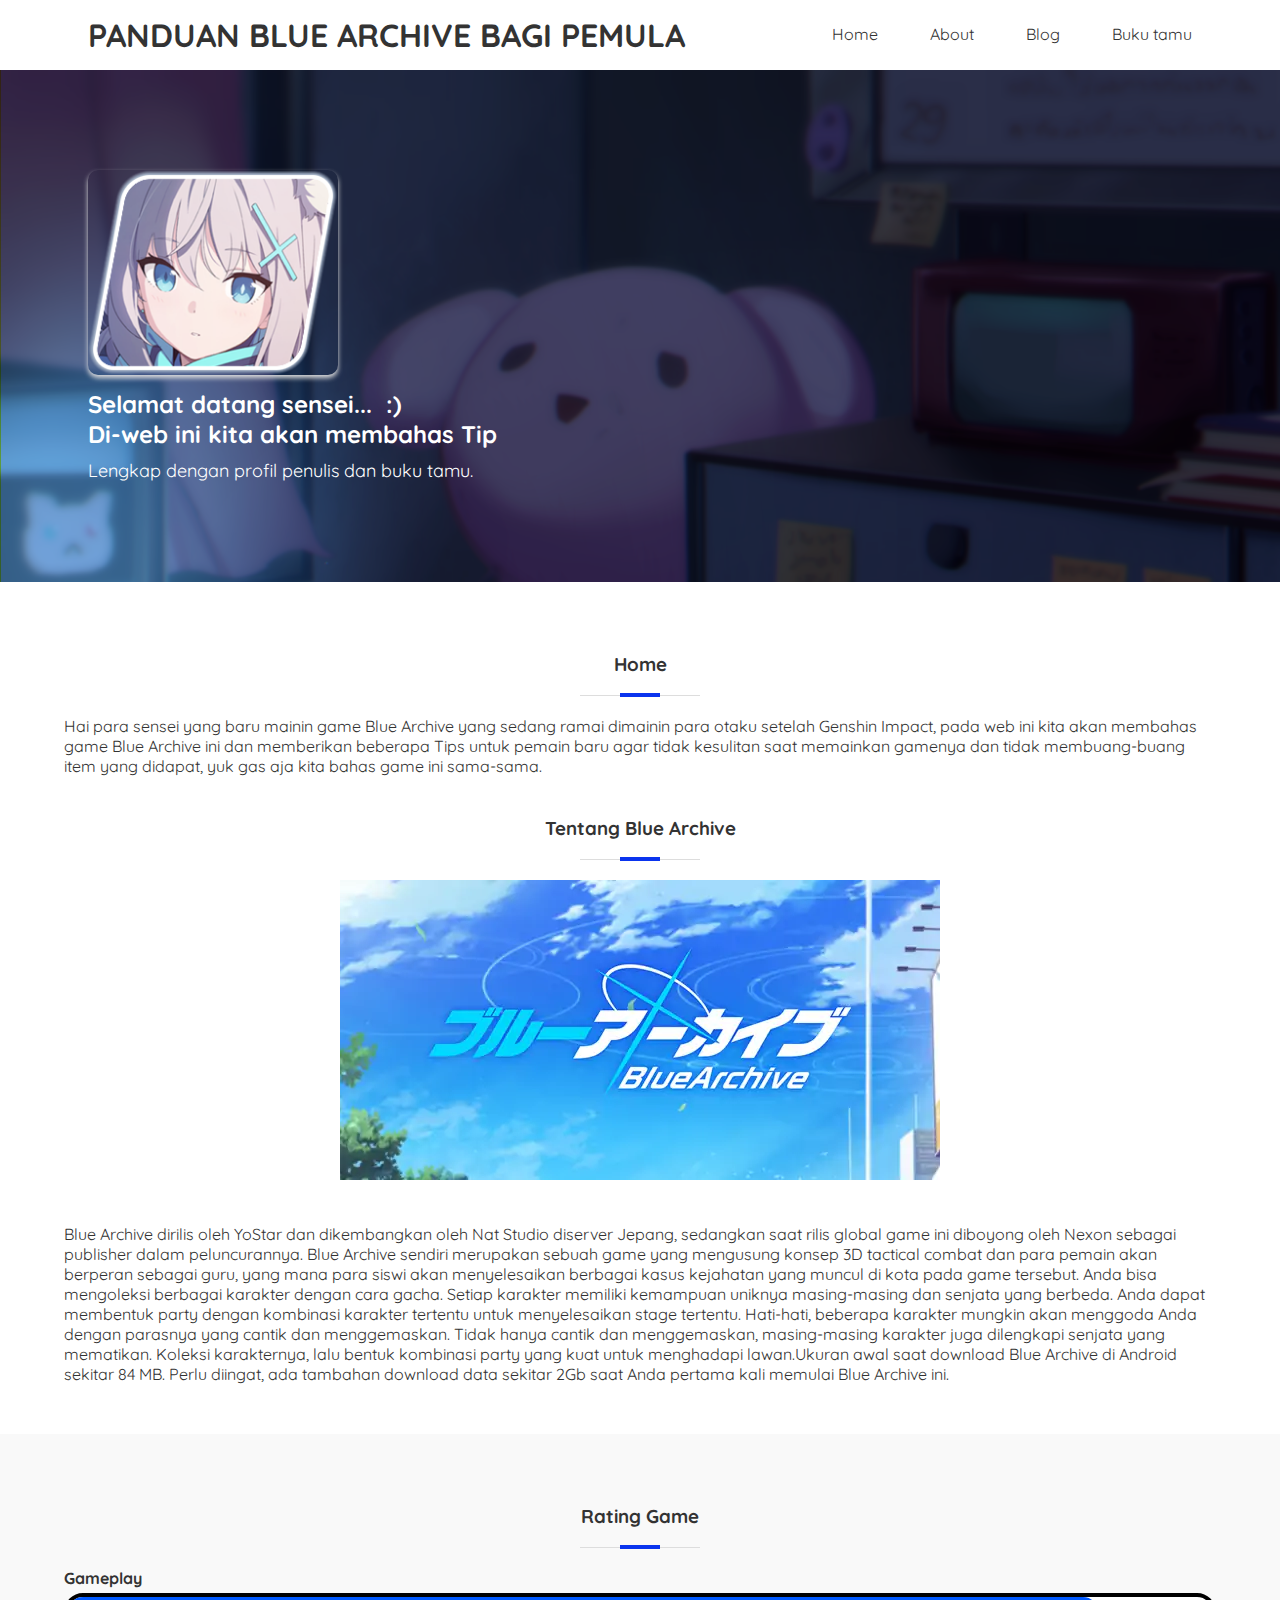
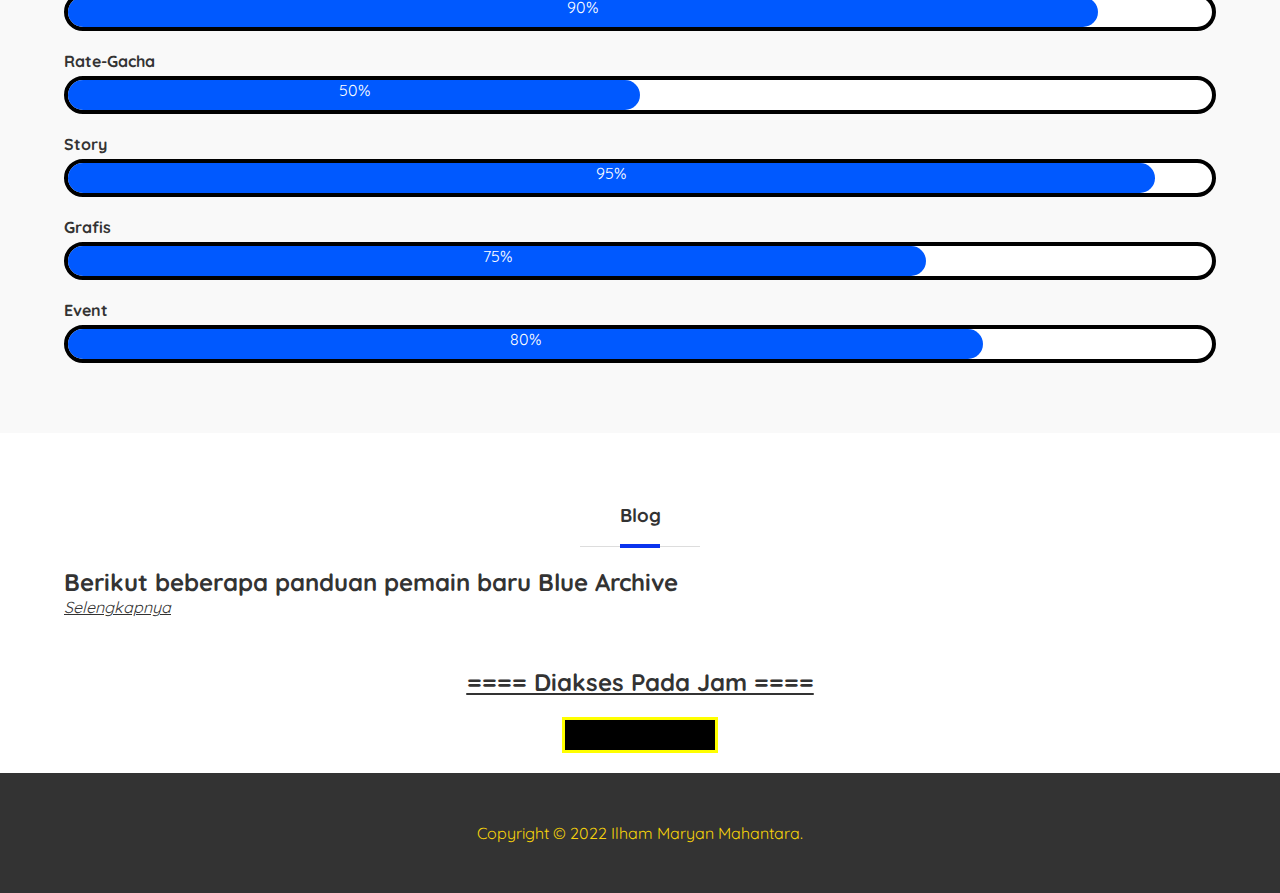
<file: index.html>
<!DOCTYPE html>
<html>
	<head>
		<meta charset="utf-8">
		<meta name="viewport" content="width=device-width, initial-scale=1">
		 <!-- untuk menyesuaikan tampilan terhadap layar pengguna -->
		<title>Panduan Game Blue Archive Bagi Pemula</title>
		<link rel="stylesheet" type="text/css" href="CSS/Stylehome.css">
		<link href="https://fonts.googleapis.com/css2?family=Quicksand:wght@500&display=swap" rel="stylesheet">
		<link rel="stylesheet" type="text/css" href="https://cdnjs.cloudflare.com/ajax/libs/font-awesome/5.13.0/css/all.min.css">
	</head>
	<body>
		
		<!-- sidebar -->
		<input type="checkbox" id="check">
		<div class="sidebar">
			<ul>
				<li><a href="#home">Home</a></li>
				<li><a href="about.html">About</a></li>
				<li><a href="#blog">Blog</a></li>
				<li><a href="bukutamu.php">Buku tamu</a></li>
			</ul>
		</div>

		<!-- bagian header -->
		<header>
			<div class="container">
				<h1><a href="">PANDUAN BLUE ARCHIVE BAGI PEMULA</a></h1>
				<ul>
					<li><a href="#home">Home</a></li>
					<li><a href="about.html">About</a></li>
					<li><a href="#blog">Blog</a></li>
					<li><a href="bukutamu.php">Buku tamu</a></li>
				</ul>

				<!-- menu mobile -->
				<label for="check" class="mobile-menu"><i class="fas fa-bars fa-2x"></i></label>
			</div>
		</header>

		<!-- bagian banner -->
		<section class="banner">
			<div class="container">
				<div class="banner-left">
					<img src="img/Logo.png">
					<h2>Selamat datang sensei... &nbsp;:)<br>
						Di-web ini kita akan membahas <span class="efek-ngetik"></span></h2>
					<p>Lengkap dengan profil penulis dan buku tamu.</p>
				</div>
			</div>
		</section>

		<!-- bagian Home -->
		<section id="home">
			<div class="container">
				<h3>Home</h3>
				<p>Hai para sensei yang baru mainin game Blue Archive yang sedang ramai dimainin para otaku setelah Genshin Impact, pada web ini kita akan
					membahas game Blue Archive ini dan memberikan beberapa Tips untuk pemain baru agar tidak kesulitan saat memainkan gamenya dan tidak membuang-buang
					item yang didapat, yuk gas aja kita bahas game ini sama-sama. 
				</p><br>
				<h3>Tentang Blue Archive</h3>
				<center>
				<img src="img/Icon.png">
				</center><br><br>
				<p>Blue Archive dirilis oleh YoStar dan dikembangkan oleh Nat Studio diserver Jepang, sedangkan saat rilis global game ini diboyong oleh Nexon sebagai publisher dalam peluncurannya.
				   Blue Archive sendiri merupakan sebuah game yang mengusung konsep 3D tactical combat dan para pemain akan berperan sebagai guru, yang mana para siswi akan menyelesaikan berbagai kasus kejahatan yang muncul di kota pada game tersebut.
				   Anda bisa mengoleksi berbagai karakter dengan cara gacha. Setiap karakter memiliki kemampuan uniknya masing-masing dan senjata yang berbeda. Anda dapat membentuk party dengan kombinasi karakter tertentu untuk menyelesaikan stage tertentu.
				   Hati-hati, beberapa karakter mungkin akan menggoda Anda dengan parasnya yang cantik dan menggemaskan. Tidak hanya cantik dan menggemaskan, masing-masing karakter juga dilengkapi senjata yang mematikan. 
				   Koleksi karakternya, lalu bentuk kombinasi party yang kuat untuk menghadapi lawan.Ukuran awal saat download Blue Archive di Android sekitar 84 MB.
				   Perlu diingat, ada tambahan download data sekitar 2Gb saat Anda pertama kali memulai Blue Archive ini.
				</p>
		</section>
		
		<!-- bagian rating -->
		<section id="rating">
			<div class="container">
				<h3>Rating Game</h3>
				<h4>Gameplay</h4>
				<div class="bar">
					<span class="nilai Gameplay">90%</span>
				</div>

				<h4>Rate-Gacha</h4>
				<div class="bar">
					<span class="nilai Rate-Gacha">50%</span>
				</div>

				<h4>Story</h4>
				<div class="bar">
					<span class="nilai Story">95%</span>
				</div>

				<h4>Grafis</h4>
				<div class="bar">
					<span class="nilai Grafis">75%</span>
				</div>

				<h4>Event</h4>
				<div class="bar">
					<span class="nilai Event">80%</span>
				</div>
			</div>
		</section>

		<!-- bagian blog -->
		<section id="blog">
			<div class="container">
				<h3>Blog</h3>
				<h2>Berikut beberapa panduan pemain baru Blue Archive</h2>
				<a href="blog.html"><u><i>Selengkapnya</i><u></a>
			</div>
		</section>

		<!-- START JAVASCRIPT JAM DIGITAL -->
		<h2 align="center">==== Diakses Pada Jam ====</h2>
		<script>
			window.setTimeout("waktu()", 1000);
			 
			function waktu() {
				var waktu = new Date();
				setTimeout("waktu()", 1000);
				document.getElementById("jam").innerHTML = waktu.getHours();
				document.getElementById("menit").innerHTML = waktu.getMinutes();
				document.getElementById("detik").innerHTML = waktu.getSeconds();
			}
		</script>
		<!-- END JAVASCRIPT JAM DIGITAL -->

		  <!-- START OUTPUT JAM DIGITAL -->
		  <div class="jam-digital">
			<div class="kotak">
				<p id="jam"></p>
			</div>
			<div class="kotak">
				<p id="menit"></p>
			</div>
			<div class="kotak">
				<p id="detik"></p>
			</div>
		<!-- END OUTPUT JAM DIGITAL -->
		</div>

		<!-- bagian footer -->
		<footer>
			<p style="color: rgb(247, 211, 10)">Copyright © 2022 Ilham Maryan Mahantara.</p>
		</footer>
		<!-- end -->
		
		<script src="js/script.js"></script>

	</body>
</html>
</file>
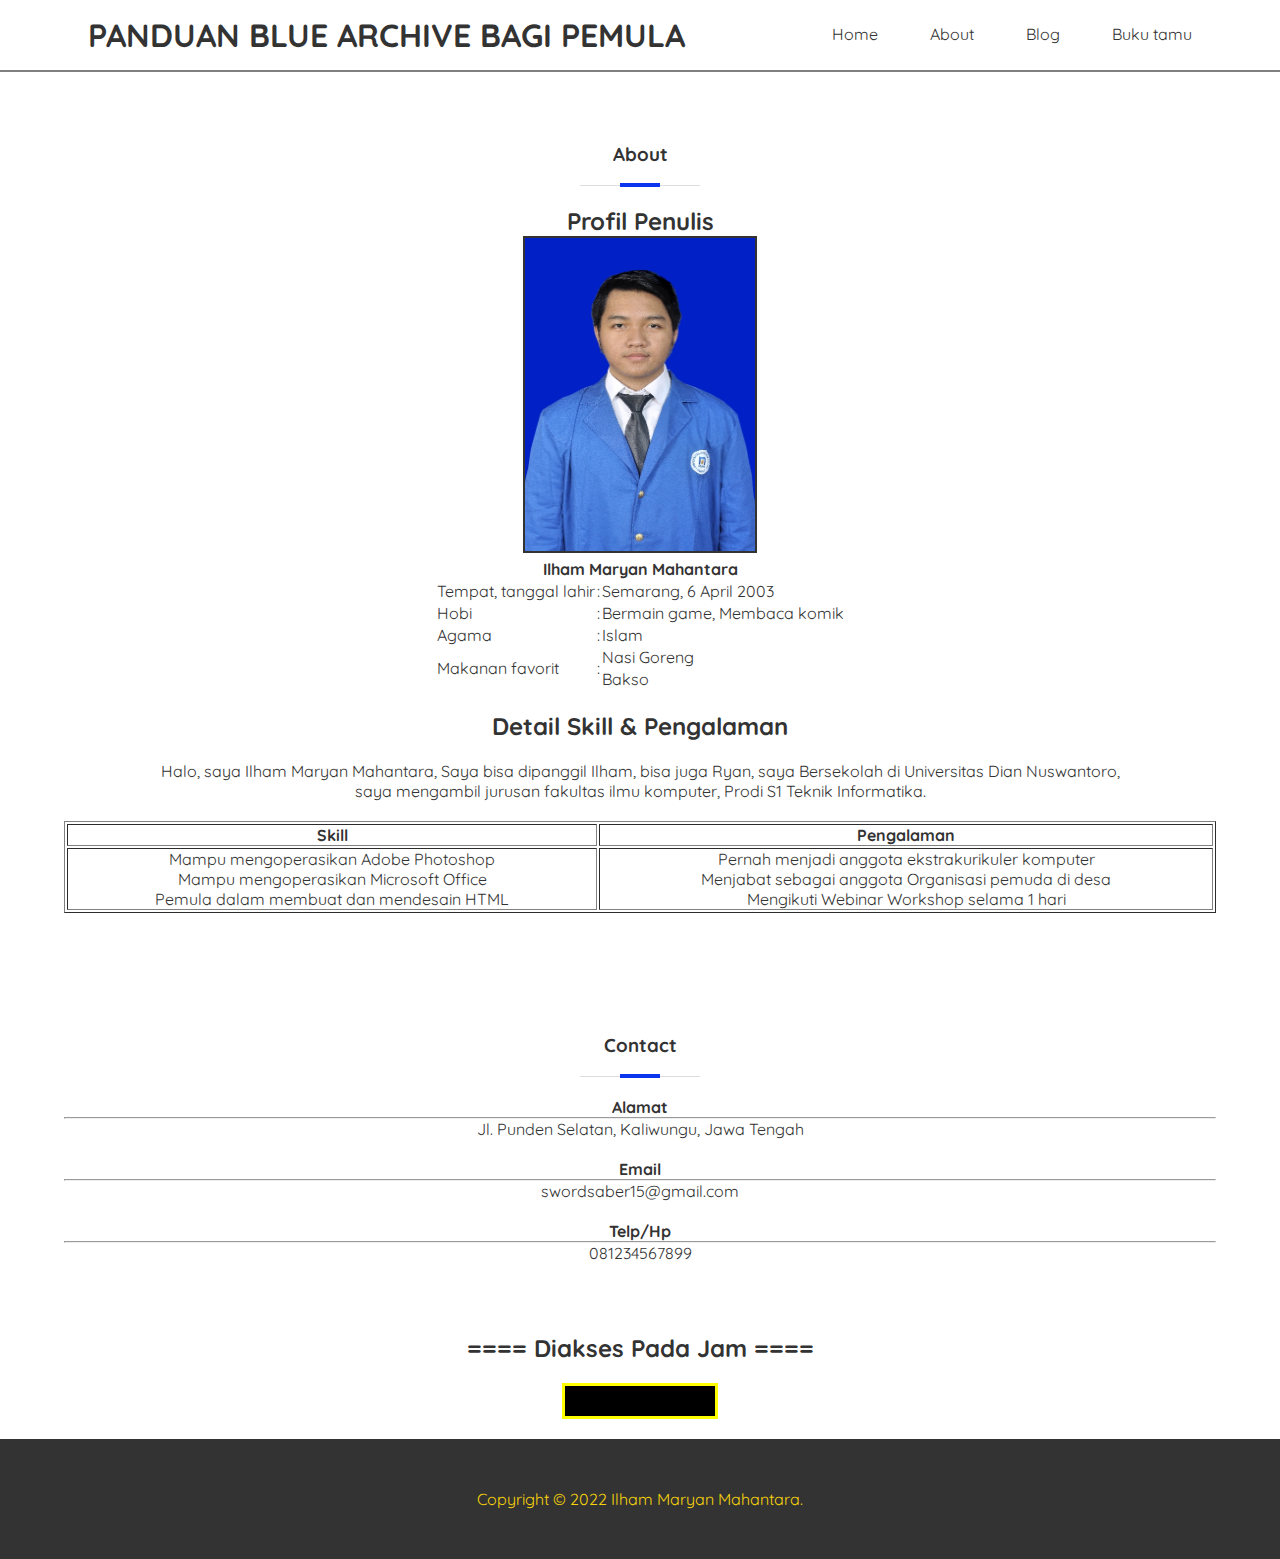
<file: about.html>
<!DOCTYPE html>
<html>
	<head>
		<meta charset="utf-8">
		<meta name="viewport" content="width=device-width, initial-scale=1">
         <!-- untuk menyesuaikan tampilan terhadap layar pengguna -->
		<title>About Me</title>
		<link rel="stylesheet" type="text/css" href="CSS/Styleabout.css">
		<link href="https://fonts.googleapis.com/css2?family=Quicksand:wght@500&display=swap" rel="stylesheet">
		<link rel="stylesheet" type="text/css" href="https://cdnjs.cloudflare.com/ajax/libs/font-awesome/5.13.0/css/all.min.css">
	</head>
    <body>
		
		<!-- sidebar -->
		<input type="checkbox" id="check">
		<div class="sidebar">
			<ul>
				<li><a href="index.html">Home</a></li>
				<li><a href="#about">About</a></li>
				<li><a href="blog.html">Blog</a></li>
				<li><a href="bukutamu.php">Buku tamu</a></li>
			</ul>
		</div>

		<!-- bagian header -->
		<header>
			<div class="container">
				<h1><a href="">PANDUAN BLUE ARCHIVE BAGI PEMULA</a></h1>
				<ul>
					<li><a href="index.html">Home</a></li>
					<li><a href="#about">About</a></li>
					<li><a href="blog.html">Blog</a></li>
					<li><a href="bukutamu.php">Buku tamu</a></li>
				</ul>

				<!-- menu mobile -->
				<label for="check" class="mobile-menu"><i class="fas fa-bars fa-2x"></i></label>
			</div>
		</header><hr color="grey">

        <!-- bagian about -->
        <section id="about">
        <div class="container">
        <h3>About</h3>
        <center>
            <h2>Profil Penulis</h2>
            <img src="img/foto profil.jpg" alt="Foto Profilku" border="2" height="313" width="230">
            <table>
                <tr>
                    <th colspan="3">Ilham Maryan Mahantara</th>
                </tr>
                <tr>
                    <td>Tempat, tanggal lahir</td>
                    <td>:</td>
                    <td>Semarang, 6 April 2003</td>
                </tr>
                <tr>
                    <td>Hobi</td>
                    <td>:</td>
                    <td>Bermain game, Membaca komik</td>
                </tr>
                <tr>
                    <td>Agama</td>
                    <td>:</td>
                    <td>Islam</td>
                </tr>
                <tr>
                    <td rowspan="2">Makanan favorit</td>
                    <td rowspan="2">:</td>
                    <td>Nasi Goreng</td>
                </tr>
                <tr>
                    <td>Bakso</td>
                </tr>
            </table><br>
            <h2>Detail Skill & Pengalaman</h2><br>
                <p>
                    Halo, saya Ilham Maryan Mahantara, Saya bisa dipanggil Ilham, bisa juga Ryan, saya Bersekolah di Universitas Dian Nuswantoro,<br>
                    saya mengambil jurusan fakultas ilmu komputer, Prodi S1 Teknik Informatika.
                </p>
                <br>
                <table border="1" width="100%" cellpadding="5">
                    <tr> 
                        <th>Skill</th>
                        <th>Pengalaman</th>
                    </tr>
                    <tr>
                        <td>
                            <center>
                            <ul>
                                <p>Mampu mengoperasikan Adobe Photoshop</p>
                                <p>Mampu mengoperasikan Microsoft Office</p>
                                <p>Pemula dalam membuat dan mendesain HTML</p>
                            </ul>
                            </center>
                        </td>
                        <td>
                            <center>
                            <ul>
                                <p>Pernah menjadi anggota ekstrakurikuler komputer</p>
                                <p>Menjabat sebagai anggota Organisasi pemuda di desa</p>
                                <p>Mengikuti Webinar Workshop selama 1 hari</p>
                            </ul>
                            </center>
                        </td>
                    </tr>
                </table>
            </center>
         </div>
        </section>

        <!-- bagian contact -->
		<section id="contact">
			<div class="container">
				<h3>Contact</h3>
				<center>
				<div>
					<h4>Alamat</h4>
					<hr>
					<p>Jl. Punden Selatan, Kaliwungu, Jawa Tengah</p>
					<br>
				</div>
				</center>
				<center>
				<div>
					<h4>Email</h4>
					<hr>
					<p>swordsaber15@gmail.com</p>
					<br>
				</div>
				</center>
				<center>
				<div>
					<h4>Telp/Hp</h4>
					<hr>
					<p>081234567899</p>
					<br>
				</div>
				</center>
			</div>
		</section>

        <!-- START JAVASCRIPT JAM DIGITAL -->
        <h2 align="center">==== Diakses Pada Jam ====</h2>
		<script>
			window.setTimeout("waktu()", 1000);
			 
			function waktu() {
				var waktu = new Date();
				setTimeout("waktu()", 1000);
				document.getElementById("jam").innerHTML = waktu.getHours();
				document.getElementById("menit").innerHTML = waktu.getMinutes();
				document.getElementById("detik").innerHTML = waktu.getSeconds();
			}
		</script>
		<!-- END JAVASCRIPT JAM DIGITAL -->

		  <!-- START OUTPUT JAM DIGITAL -->
		  <div class="jam-digital">
			<div class="kotak">
				<p id="jam"></p>
			</div>
			<div class="kotak">
				<p id="menit"></p>
			</div>
			<div class="kotak">
				<p id="detik"></p>
			</div>
		<!-- END OUTPUT JAM DIGITAL -->
        </div>

        <!-- bagian footer -->
        <footer>
			<p width="100%" style="color: rgb(247, 211, 10)">Copyright © 2022 Ilham Maryan Mahantara.</p>
		</footer>
        <!-- end -->

    </body>
</html>
</file>
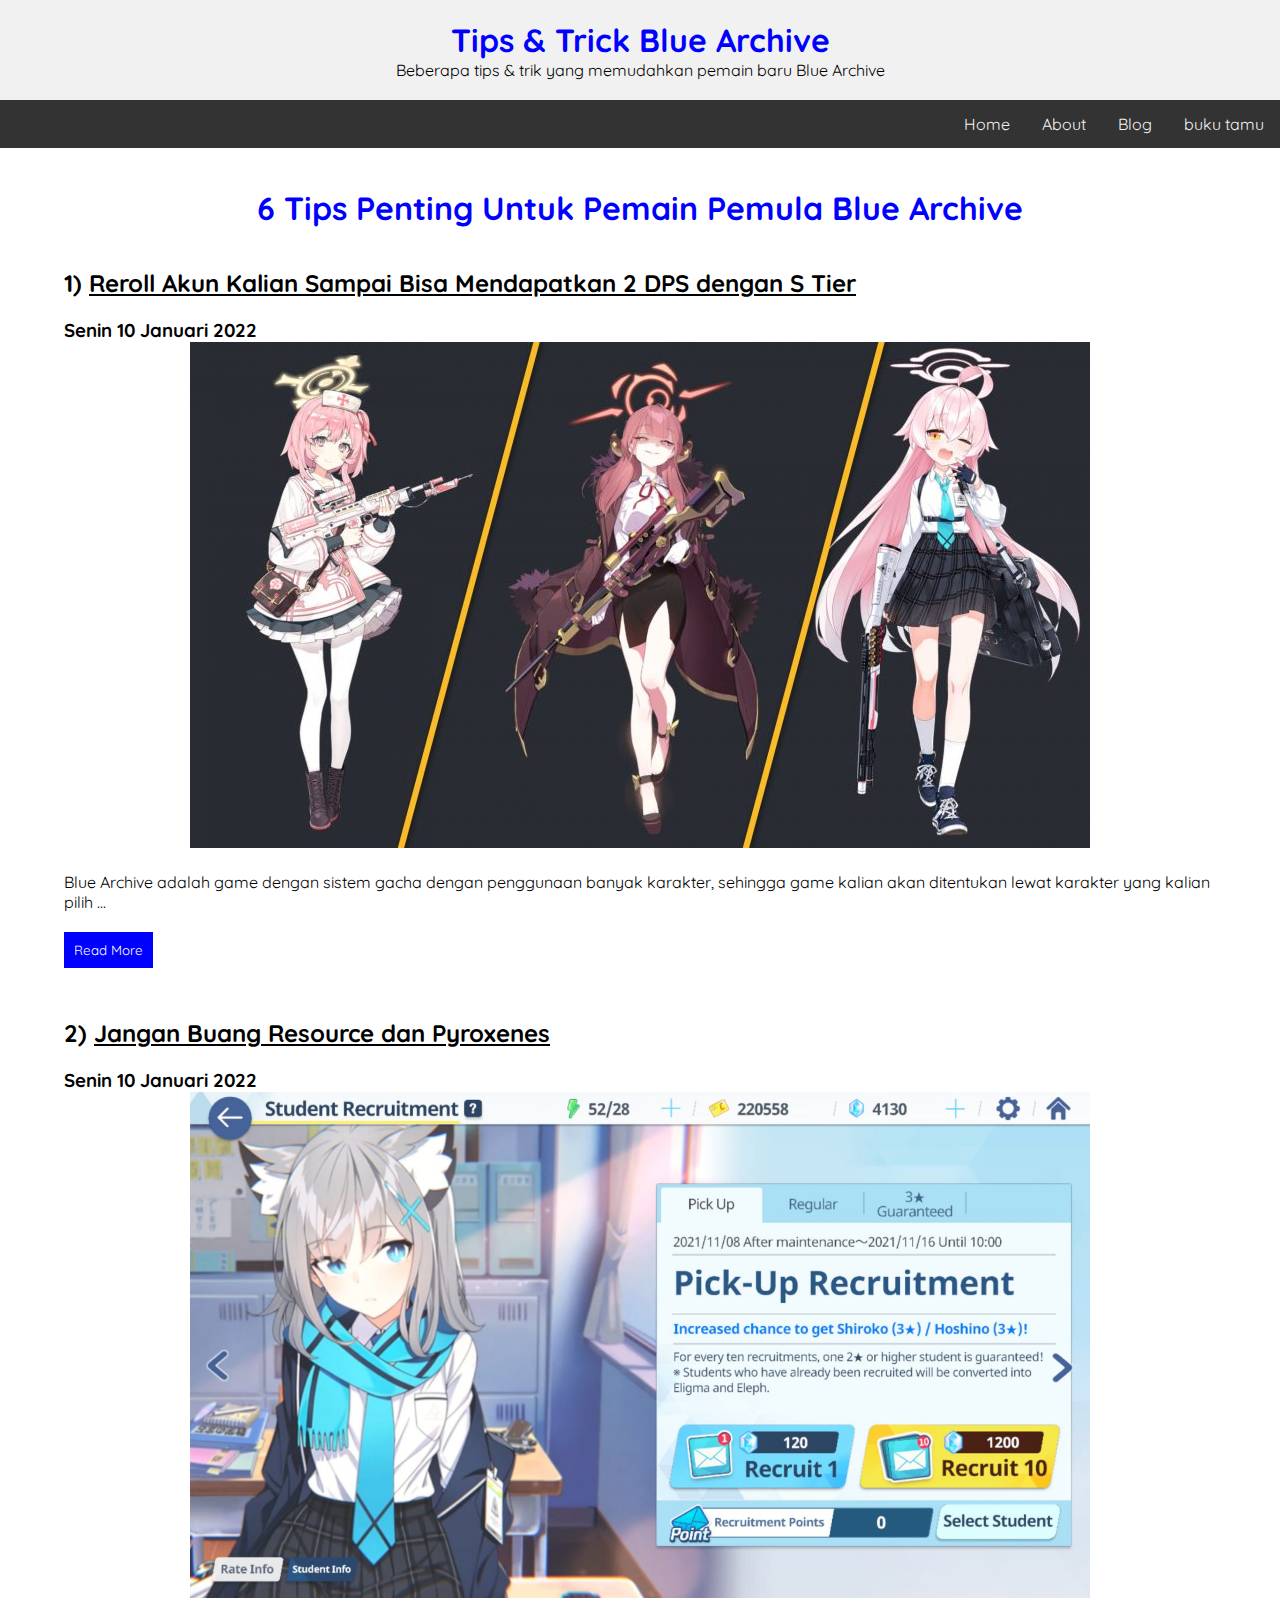
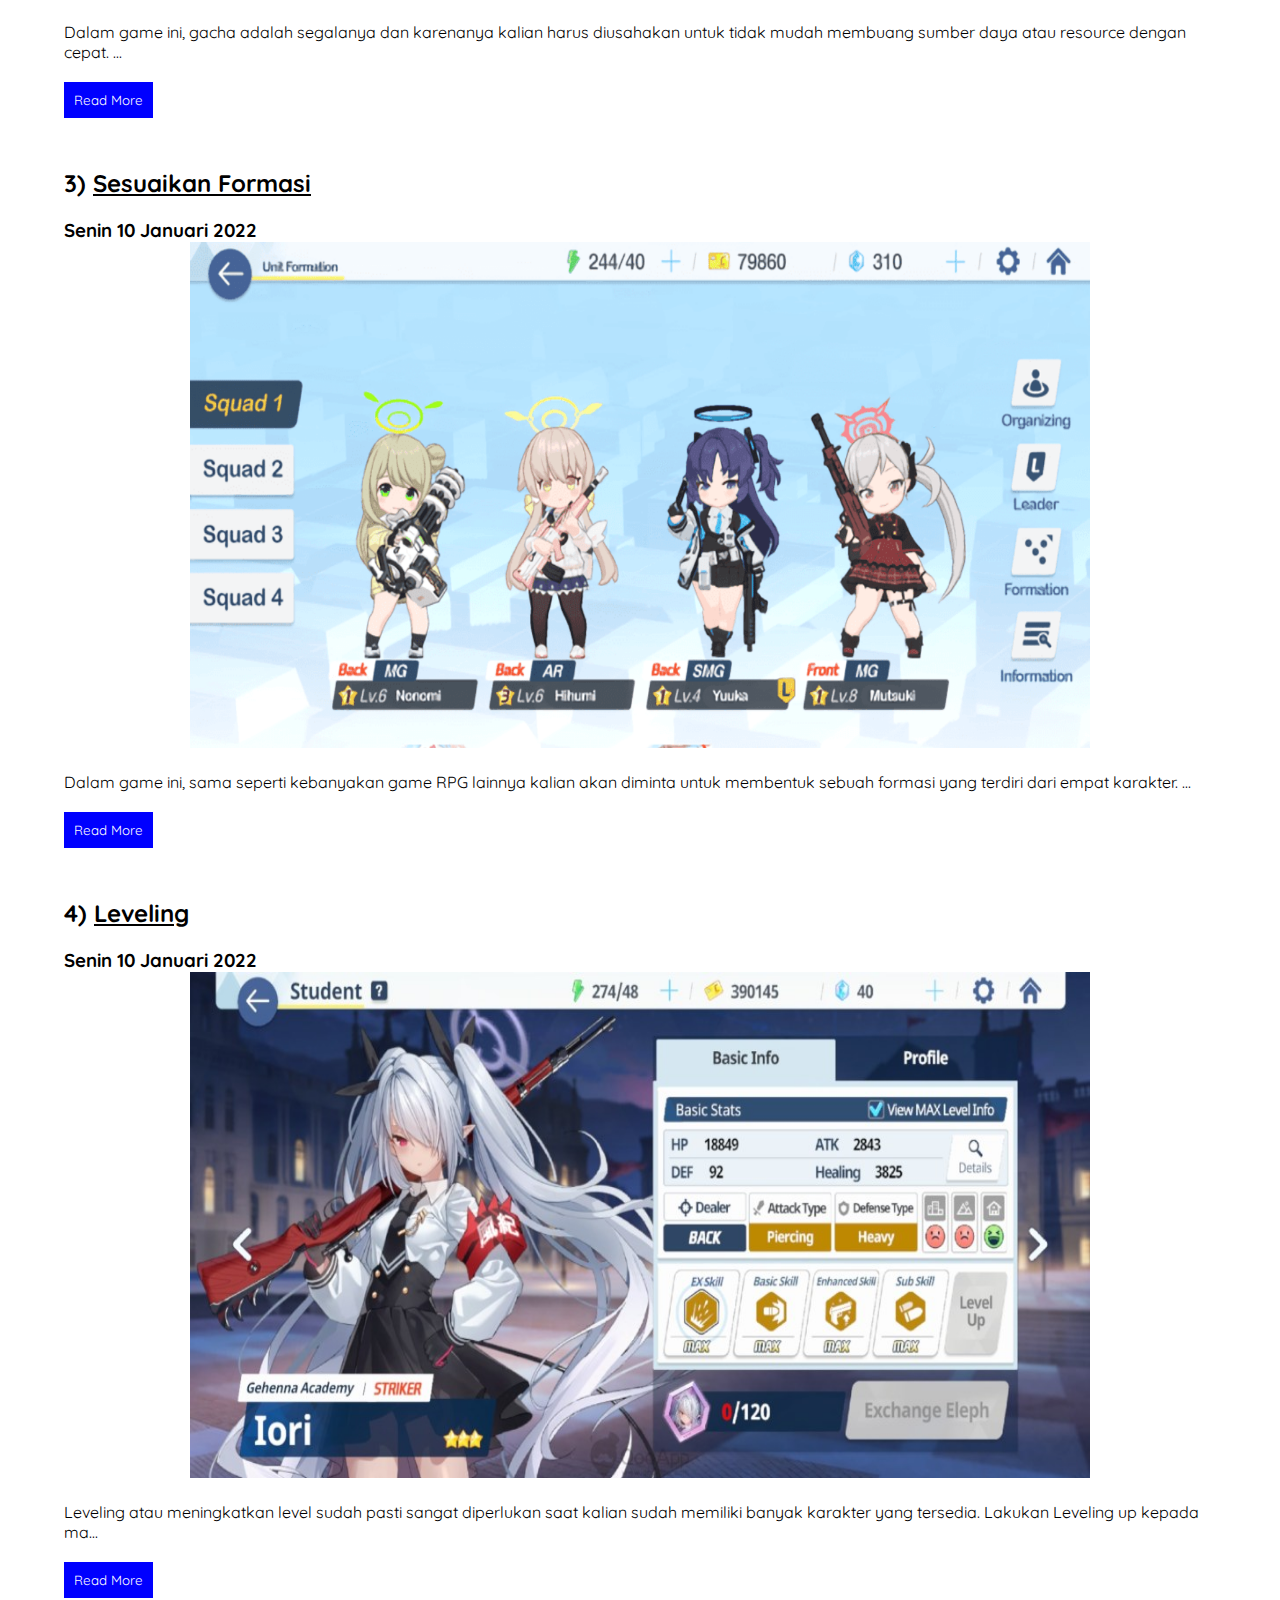
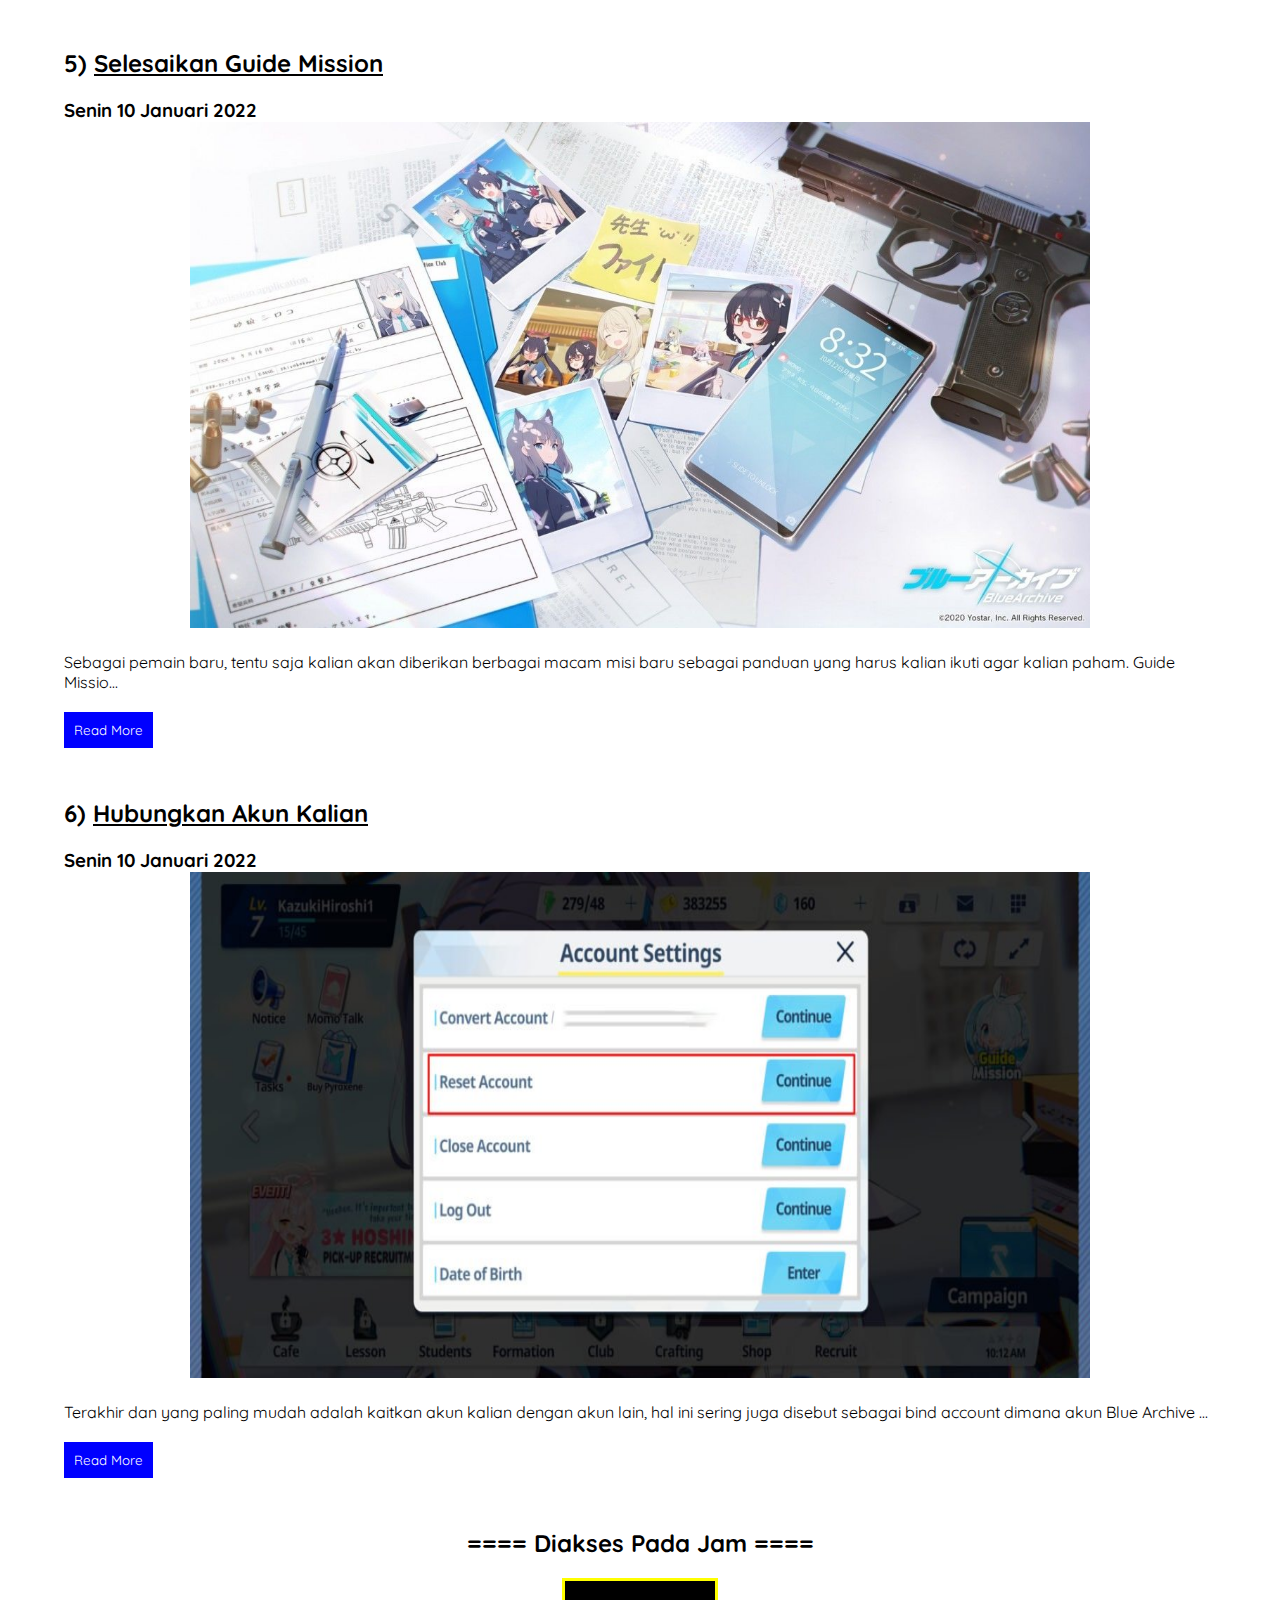
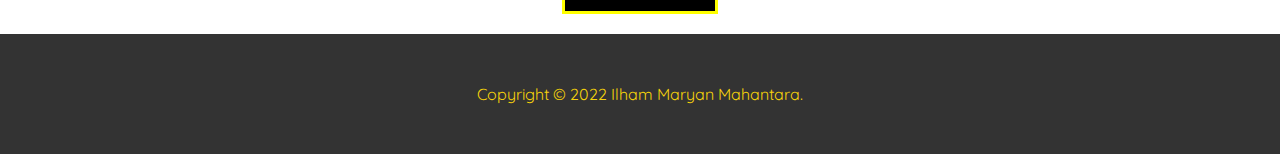
<file: blog.html>
<!DOCTYPE html>
<html>
	<head>
		<meta charset="utf-8">
		<meta name="viewport" content="width=device-width, initial-scale=1">
        <!-- untuk menyesuaikan tampilan terhadap layar pengguna -->
		<title>Blog Blue Archive</title>
		<link rel="stylesheet" type="text/css" href="CSS/Styleblogku.css">
        <link href="https://fonts.googleapis.com/css2?family=Quicksand:wght@500&display=swap" rel="stylesheet">
		<link rel="stylesheet" type="text/css" href="https://cdnjs.cloudflare.com/ajax/libs/font-awesome/5.13.0/css/all.min.css">
	</head>
    <body>

		<!-- bagian header -->
		<header>
            <div class="header">
			    <h1><center>Tips & Trick Blue Archive</h1>
                    <center><p>Beberapa tips & trik yang memudahkan pemain baru Blue Archive</p>
            </div>
            <div class="topnav">
                <a href="bukutamu.php">buku tamu</a>
			    <a href="#blog">Blog</a>
			    <a href="about.html">About</a>
			    <a href="index.html">Home</a>
            </div>
            <div class="row">
            <div class="column"><br>
        </header><br>
    
        <!-- isi Blog-->
        <h1><center>6 Tips Penting Untuk Pemain Pemula Blue Archive</h1>
        <br><br>
        <div class="container">  
        <h2>1) <u>Reroll Akun Kalian Sampai Bisa Mendapatkan 2 DPS dengan S Tier</u></h2><br>
        <h3>Senin 10 Januari 2022</h3>
        <center><img src="img/Char Meta.jpg" width="900" height="506" alt="Char tier S"><br></center><br>
        <section>
            <div class="post">
        <p class="content">Blue Archive adalah game dengan sistem gacha dengan penggunaan banyak karakter, sehingga game kalian akan ditentukan lewat karakter yang kalian pilih tadi. 
           Pada tips pertama ini, kalian yang pemain baru akan diberi pilihan untuk melakukan reroll agar karakter yang kalian dapatkan sesuai dengan apa yang kalian inginkan.
           Tentu saja kalian harus menargetkan karakter kuat, kami sarankan disini kalian wajib mendapatkan karakter dengan tier S dan juga kemampuan DPS yang kuat.
           Kenapa harus DPS yang kuat? bagi pemain baru, penggunaan karakter yang memiliki kemampuan DPS kuat sangatlah penting. 
           Ada banyak halangan yang akan kalian selesaikan lebih cepat ketika kalian memiliki karakter dengan DPS yang kuat, untuk sekarang kita sarankan kalian mendapatkan setidaknya 2 karakter DPS yang kuat. 
           Sebagai contohnya, kita sarankan kalian mendapatkan Aru, Haruna, Iori, Sun dan Hina. Mereka yang memiliki kemampuan DPS akan menggendong kalian dengan mudah ketika game masih berjalan di bagian awal.
        </p><br>
        <button onclick="readMore(this)">Read More</button>
            </div>
        <h2>2) <u>Jangan Buang Resource dan Pyroxenes</u></h2><br>
        <h3>Senin 10 Januari 2022</h3>
        <center><img src="img/Tips 2.jpg" width="900" height="506" alt="Tips 2"></center><br>
        <section>
            <div class="post">
        <p class="content">Dalam game ini, gacha adalah segalanya dan karenanya kalian harus diusahakan untuk tidak mudah membuang sumber daya atau resource dengan cepat.
           Terutama untuk Pyroxenes karena Pyro adalah currency premium yang ada dalam game ini, jika kalian menginginkan karakter yang kuat maka kalian tidak boleh menghabiskan Pyroxenes ini.
           Jika kalian sudah memiliki Pyro dengan jumlah yang cukup besar, maka kalian bisa melakukan gacha agar mendapatkan karakter kuat S tier lainnya.
        </p><br>
        <button onclick="readMore(this)">Read More</button>
            </div>
        <h2>3) <u>Sesuaikan Formasi</u></h2><br>
        <h3>Senin 10 Januari 2022</h3>
        <center><img src="img/Tips 3.jpg" width="900" height="506" alt="Tips 3"></center><br>
        <section>
            <div class="post">
        <p class="content">Dalam game ini, sama seperti kebanyakan game RPG lainnya kalian akan diminta untuk membentuk sebuah formasi yang terdiri dari empat karakter. 
           Dalam bagian ini, sebenarnya kalian bisa saja memilih formasi yang kalian inginkan secara bebas, namun kita juga merekomendasikan kalian untuk menggunakan formasi yang kuat. 
           Sebagai contoh formasi yang kita sarankan adalah 1 Frontliner dan 3 Backliner, untuk karakter frontliner kalian bisa menggunakan karakter dengan ketahanan yang kuat, 
           sedangkan untuk backliner kalian bisa mengisinya dengan support atau juga DPS yang kuat. Formasi yang kalian bentuk juga tidak boleh berat sebelah, kalian bisa saja memasukan empat karakter dengan damage tinggi sekaligus, 
           namun hasilnya tidak akan semaksimal formasi yang seimbang, ada karakter damage dan ada juga support. Menggunakan formasi yang seimbang akan memungkinkan kalian untuk memenangkan pertarungan dengan lebih mudah dan efisien lagi.
        </p><br>
        <button onclick="readMore(this)">Read More</button>
            </div>
        <h2>4) <u>Leveling</u></h2><br>
        <h3>Senin 10 Januari 2022</h3>
        <center><img src="img/Tips 4.jpg" width="900" height="506" alt="Tips 4"></center><br>
        <section>
            <div class="post">
        <p class="content">Leveling atau meningkatkan level sudah pasti sangat diperlukan saat kalian sudah memiliki banyak karakter yang tersedia. Lakukan <i>Leveling up</i> kepada <i>main party</i> atau tim andalan kalian,
           kemudian lakukan kepada tim cadangan yang menurut kalian sudah memenuhi kriteria musuh per-<i>stage</i>.
        </p><br>
        <button onclick="readMore(this)">Read More</button>
            </div>
        <h2>5) <u>Selesaikan Guide Mission</u></h2><br>
        <h3>Senin 10 Januari 2022</h3>
        <center><img src="img/Tips 5.jpg" width="900" height="506" alt="Tips "></center><br>
        <section>
            <div class="post">
        <p class="content">Sebagai pemain baru, tentu saja kalian akan diberikan berbagai macam misi baru sebagai panduan yang harus kalian ikuti agar kalian paham. Guide Mission ini tidaklah banyak, namun kalian harus menyelesaikannya secara bertahap,
           misi ini dibagi sesuai dengan hari, jadi setiap harinya kalian akan diberikan misi untuk diselesaikan. Dari hari pertama sampai ketujuh, 
           ada waktu selama satu minggu dimana kalian akan diberikan misi yang jika kalian selesaikan maka kalian akan mendapatkan banyak resource yang berharga, termasuk karakter yang kuat dan sulit untuk didapatkan lewat gacha, 
           sebuah misi kecil dengan bayaran yang tinggi pastinya wajib diselesaikan.
        </p><br>
        <button onclick="readMore(this)">Read More</button>
            </div>
        <h2>6) <u>Hubungkan Akun Kalian</u></h2><br>
        <h3>Senin 10 Januari 2022</h3>
        <center><img src="img/Tips 6.jpg" width="900" height="506" alt="Tips 6"></center><br>
        <section>
            <div class="post">
        <p class="content">Terakhir dan yang paling mudah adalah kaitkan akun kalian dengan akun lain, hal ini sering juga disebut sebagai bind account dimana akun Blue Archive kalian disambungkan ke akun kalian yang lain. 
           Dalam kasus ini kita sarankan kalian kaitkan akun Blue Archive kalian ke akun Gmail, sehingga data dan progress yang kalian sudah selesaikan tidak akan hilang begitu saja jika terjadi masalah yang tidak diinginkan.
           Itulah keenam tips mudah yang bisa kalian selesaikan ketika pertama kali mencoba Blue Archive, game seperti ini membutuhkan dedikasi yang tinggi agar permainan terasa seru. Oleh karena itu, 
           menyelesaikan tips seperti ini adalah sebuah kewajiban, apalagi jika kalian merasa sebagai pemain baru untuk game seperti ini.
        </p><br>
        <button onclick="readMore(this)">Read More</button>
            </div>

        <!-- START JAVASCRIPT JAM DIGITAL -->
        <h2 align="center">==== Diakses Pada Jam ====</h2>
		<script>
			window.setTimeout("waktu()", 1000);
			 
			function waktu() {
				var waktu = new Date();
				setTimeout("waktu()", 1000);
				document.getElementById("jam").innerHTML = waktu.getHours();
				document.getElementById("menit").innerHTML = waktu.getMinutes();
				document.getElementById("detik").innerHTML = waktu.getSeconds();
			}
		</script>
		<!-- END JAVASCRIPT JAM DIGITAL -->

		  <!-- START OUTPUT JAM DIGITAL -->
		  <div class="jam-digital">
			<div class="kotak">
				<p id="jam"></p>
			</div>
			<div class="kotak">
				<p id="menit"></p>
			</div>
			<div class="kotak">
				<p id="detik"></p>
			</div>
		<!-- END OUTPUT JAM DIGITAL -->
		</div>
    </div>

        <!-- bagian footer -->
		<footer>
			<p style="color: rgb(247, 211, 10)">Copyright © 2022 Ilham Maryan Mahantara.</p>
		</footer>
         <!-- end -->

        <script src="js/script blog.js"></script>

    </body>
</html>
</file>
<file: CSS/Stylehome.css>
* {
	padding:0;
	margin:0;
	font-family: 'Quicksand', sans-serif;
	color: #333;
}
header {
	height:70px;
}
header h1 {
	display: inline-block;
	padding:15px 24px;
	text-transform: uppercase;
}
header h1 a {
	transition: .3s;
}
header h1 a:hover {
	color: rgb(10, 52, 238);
}
header ul {
	float: right;
}
header ul li {
	padding:24px;
	display: inline-block;
}
header ul li a {
	transition: .3s;
}
header ul li a:hover {
	color: rgb(10, 52, 238);
}
a {
	text-decoration: none;
}
.container {
	width:90%;
	margin:0 auto;
}
.container::after {
	content: '';
	display: block;
	clear: both;
}
.mobile-menu {
	float: right;
	display: none;
	padding:18px;
}
.mobile-menu:hover {
	cursor: pointer;
}
#check {
	display: none;
}
.sidebar {
	position: fixed;
	top: 0;
	bottom: 0;
	left: -300px;
	width:300px;
	background-color: rgb(10, 52, 238);
	transition: .3s;
	z-index: 9999;
}
.sidebar ul li a {
	color: #fff;
}
.sidebar ul li {
	padding:24px;
	transition: .3s;
	transition-property: background-color;
}
.sidebar ul li:hover {
	background-color: #ffa600;
}
#check:checked ~ .sidebar {
	left: 0;
}
.banner {
	background-image:url('Aris.png');
	padding:100px 0;
}
section {
	padding:50px 0;
}
.banner img {
	width: 250px;
	border-radius: 10px;
	box-shadow: 0 3px 5px #ddd;
	margin-bottom: 10px;
}
.banner h2,
.banner p,
.banner span {
	color: #fff;
}
.banner h2 {
	margin-bottom: 10px;
}
.banner p {
	font-size: 18px;
}
.banner-left {
	padding-left:24px;
}
section h3 {
	padding-bottom: 20px;
	text-align: center;
	margin:20px;
	position: relative;
}
section h3::before {
	content:'';
	display: block;
	position: absolute;
	bottom: 0;
	width:120px;
	height:1px;
	background-color: #ddd;
	left: calc(50% - 60px);
}
section h3::after {
	content:'';
	display: block;
	position: absolute;
	bottom: -1px;
	width:40px;
	height:4px;
	background-color: rgb(10, 52, 238);
	left: calc(50% - 20px);
}
.jam-digital {
    overflow: hidden;
    width: 150px;
    margin: 20px auto;
    border: 3px solid yellow;
}
.kotak {
    float: left;
    width: 50px;
    height: 30px;
    background-color: rgb(0, 0, 0);
}
.jam-digital p {
    color: rgb(255, 255, 255);
    font-size: 20px;
    text-align: center;
    margin-top: 1px;
}
#rating {
	background-color: #f9f9f9;
}
#rating .bar {
	height: 30px;
	background-color: #fff;
	border-radius: 20px;
	border:4px solid rgb(0, 0, 0);
	margin: 5px 0 20px 0;
}
.bar .nilai {
	height:30px;
	background-color: #0059ff;
	border-radius: 20px;
	display: inline-block;
	color: #fff;
	text-align: center;
}
.Gameplay {
	width:90%;
}
.Rate-Gacha {
	width:50%;
}
.Story{
	width:95%;
}
.Grafis {
	width:75%;
}
.Event {
	width:80%;
}
footer {
	background-color: #333;
	padding:50px;
	text-align: center;
}
html {
	scroll-behavior: smooth;
}

@media (max-width: 768px){
	.mobile-menu {
		display: block;
	}
	header ul {
		display: none;
	}
}
</file>
<file: CSS/Styleabout.css>
* {
	padding:0;
	margin:0;
	font-family: 'Quicksand', sans-serif;
	color: #333;
}
header {
	height:70px;
}
header h1 {
	display: inline-block;
	padding:15px 24px;
	text-transform: uppercase;
}
header h1 a {
	transition: .3s;
}
header h1 a:hover {
	color: rgb(10, 52, 238);
}
header ul {
	float: right;
}
header ul li {
	padding:24px;
	display: inline-block;
}
header ul li a {
	transition: .3s;
}
header ul li a:hover {
	color: rgb(10, 52, 238);
}
a {
	text-decoration: none;
}
.container {
	width:90%;
	margin:0 auto;
}
.container::after {
	content: '';
	display: block;
	clear: both;
}
.mobile-menu {
	float: right;
	display: none;
	padding:18px;
}
.mobile-menu:hover {
	cursor: pointer;
}
#check {
	display: none;
}
.sidebar {
	position: fixed;
	top: 0;
	bottom: 0;
	left: -300px;
	width:300px;
	background-color: rgb(10, 52, 238);
	transition: .3s;
	z-index: 9999;
}
.sidebar ul li a {
	color: #fff;
}
.sidebar ul li {
	padding:24px;
	transition: .3s;
	transition-property: background-color;
}
.sidebar ul li:hover {
	background-color: #ffa600;
}
#check:checked ~ .sidebar {
	left: 0;
}
section {
	padding:50px 0;
}
section h3 {
	padding-bottom: 20px;
	text-align: center;
	margin:20px;
	position: relative;
}
section h3::before {
	content:'';
	display: block;
	position: absolute;
	bottom: 0;
	width:120px;
	height:1px;
	background-color: #ddd;
	left: calc(50% - 60px);
}
section h3::after {
	content:'';
	display: block;
	position: absolute;
	bottom: -1px;
	width:40px;
	height:4px;
	background-color: rgb(10, 52, 238);
	left: calc(50% - 20px);
}
.jam-digital {
    overflow: hidden;
    width: 150px;
    margin: 20px auto;
    border: 3px solid yellow;
}
.kotak {
    float: left;
    width: 50px;
    height: 30px;
    background-color: rgb(0, 0, 0);
}
.jam-digital p {
    color: rgb(255, 255, 255);
    font-size: 20px;
    text-align: center;
    margin-top: 1px;
}
footer {
	background-color: #333;
	padding:50px;
	text-align: center;
}
html {
	scroll-behavior: smooth;
}

@media (max-width: 768px){
	.mobile-menu {
		display: block;
	}
	header ul {
		display: none;
	}
}
</file>
<file: CSS/Styleblogku.css>
* {
	padding:0;
	margin:0;
	font-family: 'Quicksand', sans-serif;
}
.header {
    background-color: #f1f1f1;
    padding: 20px;
    text-align: center;
}
header h1 {
    color: blue;
}
.topnav {
    overflow: hidden;
    background-color: #333;
}
.topnav a {
    float: right;
    display: block;
    color: #f2f2f2;
    text-align: center;
    padding: 14px 16px;
    text-decoration: none;
}
.topnav a:hover {
    background-color: rgb(0, 37, 250);
    color: yellow;
}
h1{
    color: blue;
}
.container {
	width:90%;
	margin:0 auto;
}
.container::after {
	content: '';
	display: block;
	clear: both;
}
.post button {
    padding: 10px;
    background-color: blue;
    color: #ffffff;
    border: none;
    cursor: pointer;
}
.post:not(:last-child) {
    margin-bottom: 50px;
}
.hide {
    display: none;
}
.jam-digital {
    overflow: hidden;
    width: 150px;
    margin: 20px auto;
    border: 3px solid yellow;
}
.kotak {
    float: left;
    width: 50px;
    height: 30px;
    background-color: rgb(0, 0, 0);
}
.jam-digital p {
    color: rgb(255, 255, 255);
    font-size: 20px;
    text-align: center;
    margin-top: 1px;
}
footer {
	background-color: #333;
	padding:50px;
	text-align: center;
}
html {
	scroll-behavior: smooth;
}

@media (max-width: 768px){
	.mobile-menu {
		display: block;
	}
	header ul {
		display: none;
	}
}
</file>
